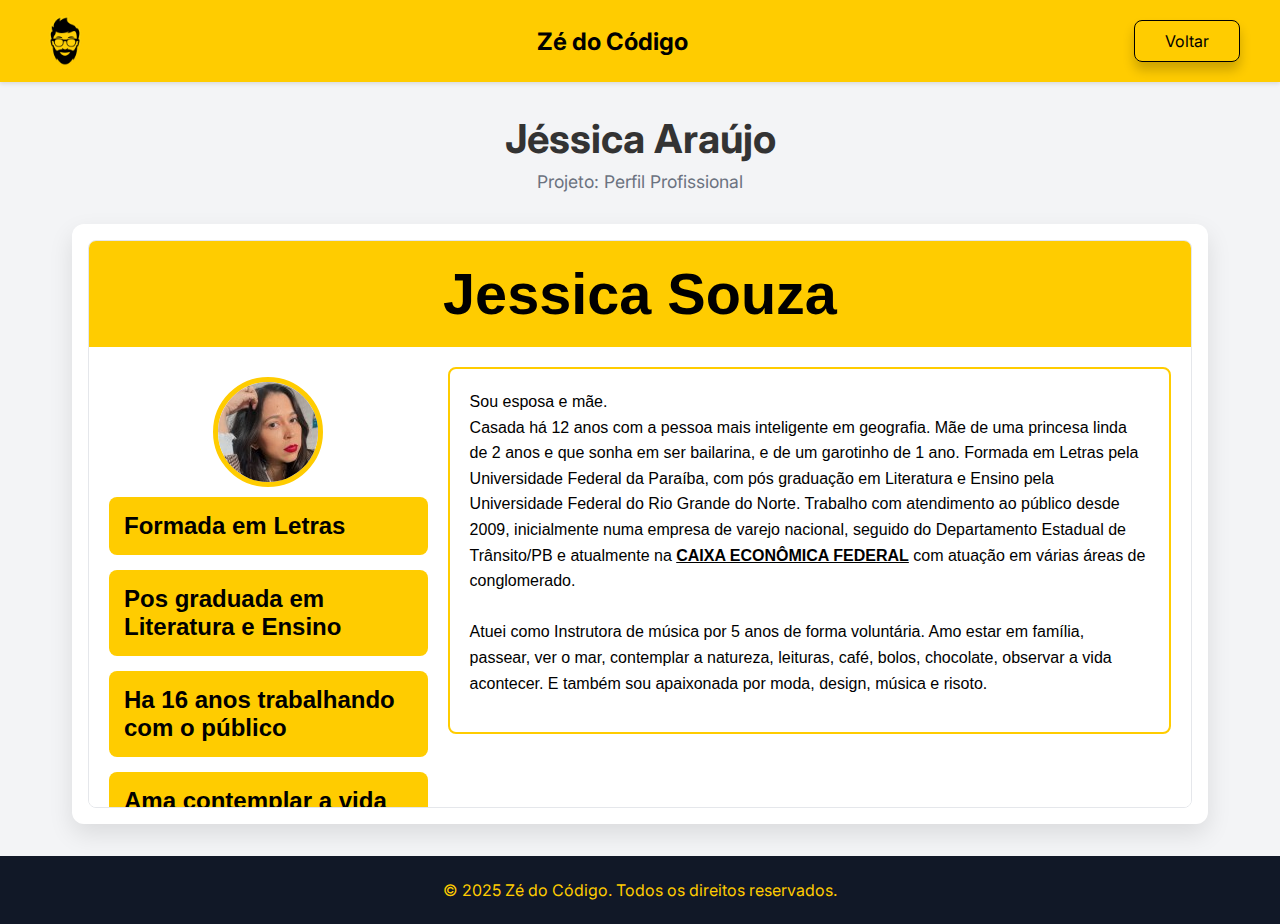
<file: pages/jessica_araujo/index.html>
<!DOCTYPE html>
<html lang="pt-BR">

<head>
    <meta charset="UTF-8">
    <meta name="viewport" content="width=device-width, initial-scale=1.0">
    <title>Zé do Código - Portfólio Jéssica</title>
    <link rel="preconnect" href="https://fonts.googleapis.com">
    <link rel="preconnect" href="https://fonts.gstatic.com" crossorigin>
    <link href="https://fonts.googleapis.com/css2?family=Inter:wght@400;600;700&display=swap" rel="stylesheet">

    <style>
        /* ESTILOS GERAIS DO PORTFÓLIO (Zé do Código)*/
        * {
            margin: 0;
            padding: 0;
            box-sizing: border-box;
        }

        body {
            font-family: 'Inter', sans-serif;
            background-color: #f3f4f6;
            color: #333;
            display: flex;
            flex-direction: column;
            min-height: 100vh;
        }

        header {
            background-color: #FFCC00;
            box-shadow: 0 2px 4px rgba(0, 0, 0, 0.1);
            padding: 1rem 2rem;
        }

        nav {
            display: flex;
            justify-content: space-between;
            align-items: center;
            max-width: 1200px;
            margin: 0 auto;
        }

        .logo {
            font-weight: 700;
            font-size: 1.5rem;
            color: black;
        }

        .nav-links {
            list-style: none;
            display: flex;
            gap: 2rem;
        }

        .nav-links a {
            text-decoration: none;
            padding: 10px 30px 10px 30px;
            border: black 1px solid;
            border-radius: 8px;
            box-shadow: 0 8px 12px rgba(0, 0, 0, 0.2);
            margin: 0 0 20px 0;
            color: black;
            background-color: #FFCC00;
        }

        .nav-links a:hover {
            color: white;
            background-color: black;
        }

        main {
            flex: 1;
            max-width: 1200px;
            margin: 0 auto;
            padding: 2rem;
            width: 100%;
        }

        .employee-header {
            text-align: center;
            margin-bottom: 2rem;
        }

        .employee-header h1 {
            font-size: 2.5rem;
            margin-bottom: 0.5rem;
        }

        .employee-header p {
            color: #6b7280;
            font-size: 1.1rem;
        }

        
        .project-demo {
            background: #fff;
            border-radius: 12px;
            box-shadow: 0 10px 25px rgba(0, 0, 0, 0.1);
            padding: 1rem;
            height: 600px;
            max-height: 80vh;
            overflow: hidden;
        }

        .demo-frame {
            border: 1px solid #e5e7eb;
            border-radius: 8px;
            height: 100%;
            overflow: hidden;
            position: relative;
            background-color: white;
        }

        .demo-content {
            height: 100%;
            overflow-y: scroll;
            scroll-behavior: smooth;
           
            position: relative;
        }

        .demo-content::-webkit-scrollbar {
            width: 10px;
        }

        .demo-content::-webkit-scrollbar-track {
            background: #f1f1f1;
        }

        .demo-content::-webkit-scrollbar-thumb {
            background: #FFCC00;
            border-radius: 5px;
            border: 2px solid #f1f1f1;
        }

        .demo-content::-webkit-scrollbar-thumb:hover {
            background: #d4a000;
        }

        body>footer {
            background-color: #111827;
            color: #9ca3af;
            text-align: center;
            padding: 1.5rem;
            margin-top: auto;
        }

        .logo_ze {
            width: 50px; 
            height: auto;
        }

        footer p {
            color: #FFCC00;
        }

        /* 
           ESTILOS ISOLADOS DO SITE DA JÉSSICA
          
            */
        
        /*  dentro do Wrapper */
        .jessica-wrapper {
            font-family: "Segoe UI", Arial, sans-serif;
            width: 100%;
            background-color: #fff;
        }

        .jessica-wrapper * {
            box-sizing: border-box;
        }

        
        .jessica-wrapper header {
            background-color: #FFCC00;
            color: #000;
            padding: 20px 0;
            text-align: center;
            font-weight: bold;
            font-size: 1.8rem;
           
            box-shadow: none;
            margin: 0;
        }

        .jessica-wrapper h1 {
            font-size: 2em; 
            margin: 0;
        }

        /*  para não pegar no logo do Zé */
        .jessica-wrapper img {
            border: 5px solid #FFCC00;
            border-radius: 50%;
            display: block;
            margin: 10px auto 10px auto;
            max-width: 150px; 
        }

        /* Container Principal da Jéssica */
        .jessica-wrapper .pagina-container {
            display: flex;
            min-height: 70vh;
            padding: 20px;
            gap: 20px;
            background: #fff;
            width: 100%;
        }

        /* Perfil Lateral */
        .jessica-wrapper .perfil-lateral {
            width: 30%;
            min-width: 250px;
        }

        .jessica-wrapper .caixa {
            background-color: #FFCC00;
            margin-bottom: 15px;
            padding: 15px;
            border-radius: 8px;
            color: #000;
        }

        .jessica-wrapper .caixa h2, 
        .jessica-wrapper .caixa h3 {
            margin: 0;
            font-weight: 700;
            font-size: 1.5rem;
        }

        /* Conteúdo Principal */
        .jessica-wrapper .conteudo-principal {
            flex: 1;
        }

        .jessica-wrapper .caixa-sobre {
            background: #fff;
            border: 2px solid #FFCC00;
            color: #000;
            line-height: 1.6;
            font-size: 1rem;
            padding: 20px;
            border-radius: 8px;
        }

        .jessica-wrapper .caixa-sobre p {
            margin-bottom: 1em;
        }

        .jessica-wrapper .caixa-sobre a {
            color: #000;
            font-weight: bold;
            text-decoration: underline;
        }

        
        .jessica-wrapper .botoes-centro {
            text-align: center;
            margin: 25px 0;
            padding-bottom: 20px;
        }

        .jessica-wrapper .botao-voltar {
            padding: 10px 25px;
            background-color: #000;
            color: #FFCC00;
            border-radius: 6px;
            text-decoration: none;
            font-weight: bold;
            display: inline-block;
            transition: 0.3s;
            border: none;
            box-shadow: none;
        }

        .jessica-wrapper .botao-voltar:hover {
            background-color: #FFCC00;
            color: #000;
            transition: 0.3s; 
        }

        /* Rodapé da Jéssica */
        .jessica-wrapper footer {
            background-color: #000;
            color: #FFCC00;
            text-align: center;
            padding: 15px;
            font-weight: bold;
            margin-top: 20px;
        }

        .jessica-wrapper footer p {
            color: #FFCC00;
            margin: 0;
        }

        /* Responsividade Interna */
        @media (max-width: 768px) {
            .jessica-wrapper .pagina-container {
                flex-direction: column;
                text-align: center;
            }

            .jessica-wrapper .perfil-lateral {
                width: 100%;
            }
        }
    </style>
</head>

<body>
    <header>
        <nav>
            <img class="logo_ze" src="../../assets/logo.png" alt="Logo Zé">
            <div class="logo">Zé do Código</div>
            <ul class="nav-links">
                <li><a href="../../index.html">Voltar</a></li>
            </ul>
        </nav>
    </header>

    <main>
        <section class="employee-header">
            <h1>Jéssica Araújo</h1>
            <p>Projeto: Perfil Profissional</p>
        </section>

        <section class="project-demo">
            <div class="demo-frame">
                <div class="demo-content">

                    <div class="jessica-wrapper">
                        
                        <header>
                            <h1>Jessica Souza</h1>
                        </header>

                        <main class="pagina-container">
                            <aside class="perfil-lateral">
                                <img src="../../assets/jessica_araujo.jpg" alt="Foto Perfil">
                                <div class="caixa caixa-formacao">
                                    <h2>Formada em Letras</h2>
                                </div>

                                <div class="caixa caixa-formacao">
                                    <h2>Pos graduada em Literatura e Ensino</h2>
                                </div>
                                <div class="caixa caixa-formacao">
                                    <h2>Ha 16 anos trabalhando com o público</h2>
                                </div>

                                <div class="caixa caixa-hobby">
                                    <h2>Ama contemplar a vida</h2>
                                </div>
                            </aside>

                            <section class="conteudo-principal">
                                <div class="caixa caixa-sobre">
                                    <p>
                                        Sou esposa e mãe.<br />
                                        Casada há 12 anos com a pessoa mais inteligente em geografia.
                                        Mãe de uma princesa linda de 2 anos e que sonha em ser bailarina, e de um
                                        garotinho de 1 ano.
                                        Formada em Letras pela Universidade Federal da Paraíba, com pós graduação em
                                        Literatura e Ensino
                                        pela Universidade Federal do Rio Grande do Norte.
                                        Trabalho com atendimento ao público desde 2009, inicialmente numa empresa de
                                        varejo nacional,
                                        seguido do Departamento Estadual de Trânsito/PB e atualmente na
                                        <a href="https://www.caixa.gov.br/" target="_blank">CAIXA ECONÔMICA FEDERAL</a>
                                        com atuação em várias áreas de conglomerado.
                                        <br /><br />
                                        Atuei como Instrutora de música por 5 anos de forma voluntária.
                                        Amo estar em família, passear, ver o mar, contemplar a natureza, leituras, café,
                                        bolos, chocolate,
                                        observar a vida acontecer.
                                        E também sou apaixonada por moda, design, música e risoto.
                                    </p>
                                </div>
                            </section>
                        </main>

                        <div class="botoes-centro">
                            <a class="botao-voltar" href="../../index.html">Voltar</a>
                        </div>

                        <footer>
                            <p>© 2025 - Desenvolvido para portfólio pessoal</p>
                        </footer>

                    </div>
                    </div>
            </div>
        </section>
    </main>

    <footer>
        <p>&copy; 2025 Zé do Código. Todos os direitos reservados.</p>
    </footer>
</body>

</html>
</file>
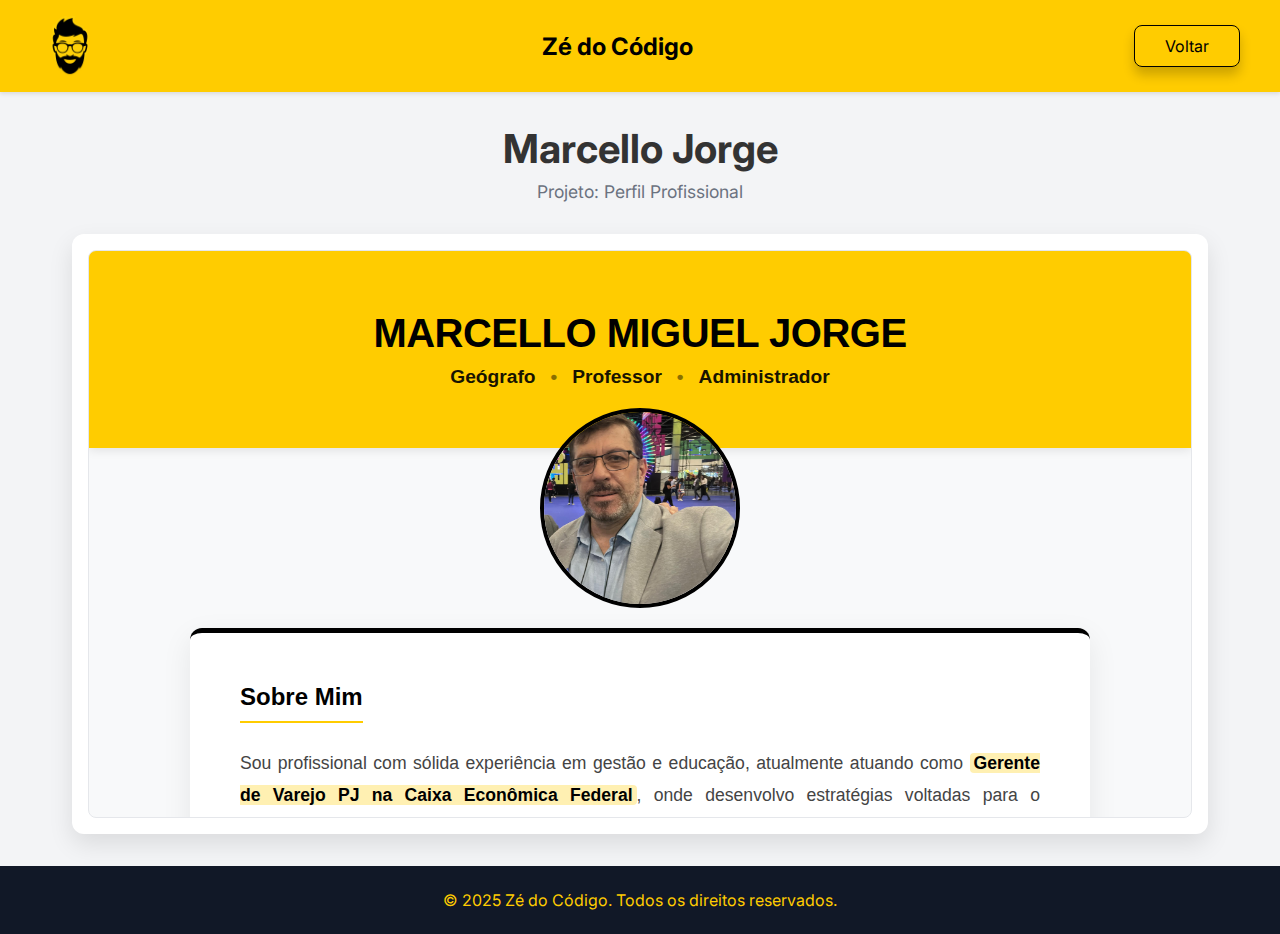
<file: pages/marcelo_jorge/index.html>
<html lang="pt-BR">

<head>
    <meta charset="UTF-8">
    <meta name="viewport" content="width=device-width, initial-scale=1.0">
    <title>Zé do Código</title>
    <link rel="preconnect" href="https://fonts.googleapis.com">
    <link rel="preconnect" href="https://fonts.gstatic.com" crossorigin>
    <link href="https://fonts.googleapis.com/css2?family=Inter:wght@400;600;700&display=swap" rel="stylesheet">
    
    <link rel="icon" href="../../assets/logo_ico.png" type="image/x-icon">
    
    <style>
        /* =========================================
           ESTILOS GERAIS DO PORTFÓLIO (Zé do Código)
           ========================================= */
        * {
            margin: 0;
            padding: 0;
            box-sizing: border-box;
        }

        body {
            font-family: 'Inter', sans-serif;
            background-color: #f3f4f6;
            color: #333;
            display: flex;
            flex-direction: column;
            min-height: 100vh;
        }

        header {
            background-color: #FFCC00;/*------------------------------cor do cabeçalho*/
            box-shadow: 0 2px 4px rgba(0, 0, 0, 0.1);
            padding: 1rem 2rem;
        }

        nav {
            display: flex;
            justify-content: space-between;
            align-items: center;
            max-width: 1200px;
            margin: 0 auto;
        }

        .logo {
            font-weight: 700;
            font-size: 1.5rem;
            color: black;
        }

        .nav-links {
            list-style: none;
            display: flex;
            gap: 2rem;
        }

        .nav-links a {
            text-decoration: none;
            padding: 10px 30px 10px 30px;
            border: black 1px solid;
            border-radius: 8px;
            box-shadow: 0 8px 12px rgba(0, 0, 0, 0.2);
            margin: 0 0 20px 0;
            color: black;
            background-color: #FFCC00;

        }

        .nav-links a:hover {
            color: white;
            background-color:black;
        }

        main {
            flex: 1;
            max-width: 1200px;
            margin: 0 auto;
            padding: 2rem;
            width: 100%;
        }

        .employee-header {
            text-align: center;
            margin-bottom: 2rem;
        }

        .employee-header h1 {
            font-size: 2.5rem;
            /*color: black;*/
            margin-bottom: 0.5rem;
        }

        .employee-header p {
            color: #6b7280;
            font-size: 1.1rem;
        }

        /* --- AQUI ESTÁ A CORREÇÃO DA ROLAGEM --- */
        
        /* 1. O container externo precisa ter altura fixa */
        .project-demo {
            background: #fff;
            border-radius: 12px;
            box-shadow: 0 10px 25px rgba(0, 0, 0, 0.1);
            padding: 1rem;
            height: 600px; /* Altura fixa para simular a tela */
            max-height: 80vh; /* Garante que caiba na tela do usuário */
            overflow: hidden;
        }

        .demo-frame {
            border: 1px solid #e5e7eb;
            border-radius: 8px;
            height: 100%; /* Ocupa 100% dos 600px definidos acima */
            overflow: hidden;
            position: relative;
            background-color: #f8f9fa; /* Cor de fundo do site interno */
        }

        /* =========================================
           ESTILOS DO SITE INTERNO (MARCELLO)
           ISOLADOS DENTRO DE .demo-content
           ========================================= */
        
        .demo-content {
            /* 2. O conteúdo interno deve rolar */
            height: 100%;
            overflow-y: scroll; /* Força a barra de rolagem vertical */
            scroll-behavior: smooth;
            
            /* Variáveis do Marcello */
            --primary-yellow: #FFCC00;
            --primary-black: #000000;
            --bg-white: #ffffff;
            --bg-gray: #f8f9fa;
            --text-dark: #1e1e1e;
            --max-width: 900px;
            --shadow: 0 10px 30px rgba(0,0,0,0.08);
            
            /* Reset e Fontes */
            font-family: 'Segoe UI', 'Helvetica Neue', Arial, sans-serif;
            color: var(--text-dark);
            display: flex;
            flex-direction: column;
        }

        /* 3. Estilização da Barra de Rolagem (Para ficar bonita) */
        .demo-content::-webkit-scrollbar {
            width: 10px;
        }
        .demo-content::-webkit-scrollbar-track {
            background: #f1f1f1; 
        }
        .demo-content::-webkit-scrollbar-thumb {
            background: #FFCC00; /* Amarelo do tema do Marcello */
            border-radius: 5px;
            border: 2px solid #f1f1f1;
        }
        .demo-content::-webkit-scrollbar-thumb:hover {
            background: #d4a000; 
        }

        /* Header interno */
        .demo-content header {
            background-color: var(--primary-yellow);
            color: var(--primary-black);
            padding: 60px 20px;
            text-align: center;
            box-shadow: 0 2px 10px rgba(0,0,0,0.1);
            flex-shrink: 0; /* Impede o header de encolher na rolagem */
        }

        .demo-content header h1 {
            font-size: 2.5rem;
            font-weight: 800;
            letter-spacing: -0.5px;
            margin-bottom: 10px;
            text-transform: uppercase;
        }

        .demo-content .subtitle {
            font-size: 1.2rem;
            font-weight: 600;
            opacity: 0.9;
            display: flex;
            justify-content: center;
            gap: 15px;
            flex-wrap: wrap;
        }

        .demo-content .subtitle span:not(:last-child)::after {
            content: "•";
            margin-left: 15px;
            opacity: 0.5;
        }

        /* Main interno */
        .demo-content main {
            flex: 1 0 auto; /* Permite crescer mas não encolher demais */
            width: 100%;
            padding: 0 20px;
            display: flex;
            flex-direction: column;
            align-items: center;
            margin-top: -40px;
            margin-bottom: 40px;
            z-index: 1;
        }

        .demo-content .imagem_perfil {
            width: 200px;
            height: 200px;
            border-radius: 50%;
            border: solid 4px black;
            z-index: 10;
            margin-bottom: 20px;
            object-fit: cover;
            background-color: #ddd;
        }

        .demo-content .card {
            background: var(--bg-white);
            width: 100%;
            max-width: var(--max-width);
            border-radius: 12px;
            box-shadow: var(--shadow);
            padding: 50px;
            border-top: 5px solid var(--primary-black);
        }

        .demo-content .section-title {
            font-size: 1.5rem;
            color: var(--primary-black);
            border-bottom: 2px solid var(--primary-yellow);
            padding-bottom: 10px;
            margin-bottom: 25px;
            display: inline-block;
            font-weight: 700;
        }

        .demo-content p {
            font-size: 1.1rem;
            line-height: 1.8;
            color: #444;
            margin-bottom: 20px;
            text-align: justify;
        }

        .demo-content .highlight {
            background-color: rgba(255, 204, 0, 0.3);
            padding: 0 4px;
            border-radius: 4px;
            font-weight: 600;
            color: #000;
        }

        /* Footer interno */
        .demo-content footer {
            background-color: var(--primary-black);
            color: var(--primary-yellow);
            text-align: center;
            padding: 20px;
            font-size: 0.9rem;
            font-weight: 500;
            width: 100%;
            flex-shrink: 0; /* Impede o footer de sumir */
        }

        /* Responsividade interna */
        @media (max-width: 768px) {
            .demo-content header h1 { font-size: 1.8rem; }
            .demo-content .card { padding: 30px 20px; }
            .demo-content p { font-size: 1rem; text-align: left; }
        }

        /* Footer Geral (Zé do Código) */
        body > footer {
            background-color: #111827;
            color: #9ca3af;
            text-align: center;
            padding: 1.5rem;
            margin-top: auto;
        }
		
		.logo_ze{
			width:5%;
		
		}
		
		footer p{
			color:#FFCC00;
		}
    </style>
</head>

<body>
    <header>
        <nav>
			<img class="logo_ze" src="../../assets/logo.png">
            <div class="logo">Zé do Código</div>
            <ul class="nav-links">
                <li><a href="../../index.html">Voltar</a></li>
               
            </ul>
        </nav>
    </header>

    <main>
        <section class="employee-header">
            <h1>Marcello Jorge</h1>
            <p>Projeto: Perfil Profissional</p>
        </section>

        <section class="project-demo">
            <div class="demo-frame">
                <div class="demo-content">
                    
                    <header>
                        <h1>Marcello Miguel Jorge</h1>
                        <div class="subtitle">
                          <span>Geógrafo</span>
                          <span>Professor</span>
                          <span>Administrador</span>
                        </div>
                    </header>
                    
                    <main>
                        <img class="imagem_perfil" src="../../assets/marcelo_foto.jpg" alt="Foto de Perfil">
                    
                        <section class="card">
                          <h2 class="section-title">Sobre Mim</h2>
                          
                          <p>
                            Sou profissional com sólida experiência em gestão e educação, atualmente atuando como
                            <span class="highlight">Gerente de Varejo PJ na Caixa Econômica Federal</span>, onde desenvolvo estratégias voltadas para o
                            atendimento corporativo e fortalecimento de relacionamentos comerciais.
                          </p>
                    
                          <p>
                            Também possuo experiência como <strong>Professor de 1º e 2º graus</strong> na Prefeitura Municipal de São Paulo,
                            que contribuiu para minha capacidade de comunicação e desenvolvimento de pessoas.
                          </p>
                    
                          <p>
                            Possuo <strong>MBA em Gestão Empresarial pela Fundação Getúlio Vargas</strong> e sou Bacharel em <strong>Geografia pela
                            Universidade de São Paulo</strong>, formações que ampliaram minha visão estratégica e capacidade
                            analítica.
                          </p>
                    
                          <p>
                            Ao longo da carreira, construí competências em gestão de equipes, relacionamento com clientes e
                            planejamento estratégico, sempre com foco em resultados e inovação.
                          </p>

                          <p>
                            <strong>Observação:</strong> Este perfil destaca a versatilidade profissional entre o setor público, 
                            educacional e bancário, unindo teoria geográfica com prática administrativa de alto nível.
                          </p>
                        </section>
                    </main>
                    
                    <footer>
                        &copy; 2025 Marcello Miguel Jorge — Apresentação Profissional
                    </footer>

                </div>
                </div>
        </section>
    </main>

    <footer>
        <p>&copy; 2025 Zé do Código. Todos os direitos reservados.</p>
    </footer>
</body>
</html>
</file>
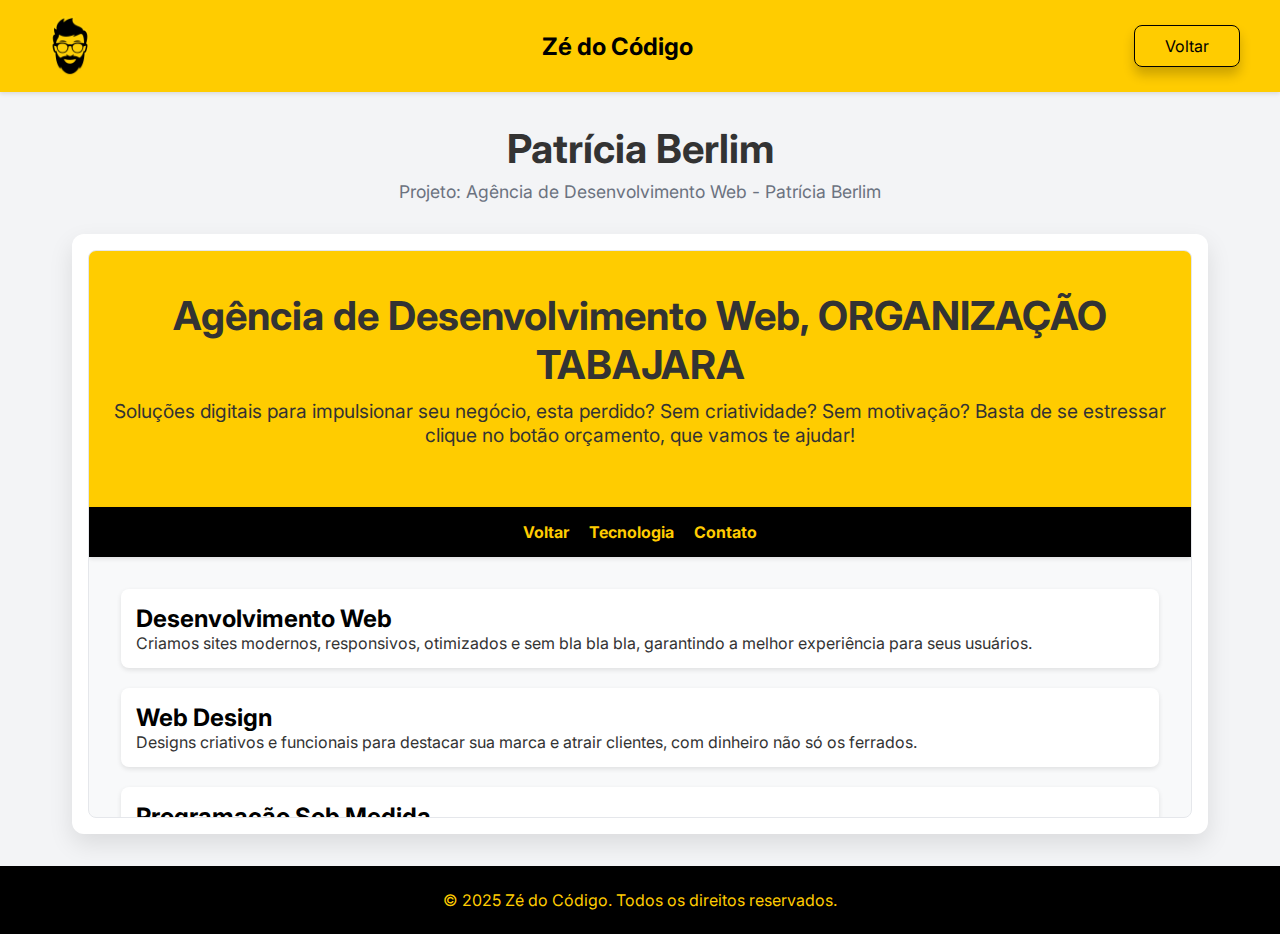
<file: pages/patricia_berlim/index.html>
<html lang="pt-BR">

  <head>
    <meta charset="UTF-8">
    <meta name="viewport" content="width=device-width, initial-scale=1.0">
    <title>Zé do Código</title>
    <link rel="preconnect" href="https://fonts.googleapis.com">
    <link rel="preconnect" href="https://fonts.gstatic.com" crossorigin>
    <link href="https://fonts.googleapis.com/css2?family=Inter:wght@400;600;700&display=swap" rel="stylesheet">

    <link rel="icon" href="../..assets/logo_ico.png" type="image/x-icon">



    <style>
      /* =========================================
            ESTILOS GERAIS DO PORTFÓLIO (Zé do código)
            ========================================= */
      * {
        margin: 0;
        padding: 0;
        box-sizing: border-box;
      }



      body {
        font-family: 'Inter', sans-serif;
        background-color: #f3f4f6;
        color: #333;
        display: flex;
        flex-direction: column;
        min-height: 100vh;
      }

      header {
        background-color: #FFCC00;
        /*------------------------------cor do cabeçalho*/
        box-shadow: 0 2px 4px rgba(0, 0, 0, 0.1);
        padding: 1rem 2rem;
      }

      nav {
        display: flex;
        justify-content: space-between;
        align-items: center;
        max-width: 1200px;
        margin: 0 auto;
      }

      .logo {
        font-weight: 700;
        font-size: 1.5rem;
        color: black;
      }

      .nav-links {
        list-style: none;
        display: flex;
        gap: 2rem;
      }

      .nav-links a {
            text-decoration: none;
            padding: 10px 30px 10px 30px;
            border: black 1px solid;
            border-radius: 8px;
            box-shadow: 0 8px 12px rgba(0, 0, 0, 0.2);
            margin: 0 0 20px 0;
            color: black;
            background-color: #FFCC00;

        }

        .nav-links a:hover {
            color: white;
            background-color:black;
        }

      main {
        flex: 1;
        max-width: 1200px;
        margin: 0 auto;
        padding: 2rem;
        width: 100%;
      }

      .employee-header {
        text-align: center;
        margin-bottom: 2rem;
      }

      .employee-header h1 {
        font-size: 2.5rem;
        /*color: black;*/
        margin-bottom: 0.5rem;
      }

      .employee-header p {
        color: #6b7280;
        font-size: 1.1rem;
      }

      /* --- AQUI ESTÁ A CORREÇÃO DA ROLAGEM --- */

      /* 1. O container externo precisa ter altura fixa */
      .project-demo {
        background: #fff;
        border-radius: 12px;
        box-shadow: 0 10px 25px rgba(0, 0, 0, 0.1);
        padding: 1rem;
        height: 600px;
        /* Altura fixa para simular a tela */
        max-height: 80vh;
        /* Garante que caiba na tela do usuário */
        overflow: hidden;
      }

      .demo-frame {
        border: 1px solid #e5e7eb;
        border-radius: 8px;
        height: 100%;
        /* Ocupa 100% dos 600px definidos acima */
        overflow: hidden;
        position: relative;
        background-color: #f8f9fa;
        /* Cor de fundo do site interno */
      }

      /* =========================================
            ESTILOS DO SITE INTERNO (Patricia)
            ISOLADOS DENTRO DE .demo-content
            ========================================= */


      .demo-content {
        /* 2. O conteúdo interno deve rolar */
        height: 100%;
        overflow-y: scroll;
        /* Força a barra de rolagem vertical */
        scroll-behavior: smooth;


        /* 3. Estilização da Barra de Rolagem (Para ficar bonita) */
        .demo-content::-webkit-scrollbar {
          width: 10px;
        }

        .demo-content::-webkit-scrollbar-track {
          background: #f1f1f1;
        }

        .demo-content::-webkit-scrollbar-thumb {
          background: #FFCC00;
          /* Amarelo do tema do Marcello */
          border-radius: 5px;
          border: 2px solid #f1f1f1;
        }

        .demo-content::-webkit-scrollbar-thumb:hover {
          background: #d4a000;
        }

        body {
          margin: 0;
          font-family: Arial, sans-serif;
          background-color: #FFCC00;
          /* fundo amarelo */
          color: black;
          /* letras pretas */
        }

        /* Banner */
        .banner {
          text-align: center;
          padding: 40px 20px;
          background-color: #FFCC00;
        }

        .banner h1 {
          font-size: 2.5em;
          margin-bottom: 10px;
        }

        .banner p {
          font-size: 1.2em;
          margin-bottom: 20px;
        }

        .banner a {
          background-color: black;
          color: #FFCC00;
          padding: 12px 20px;
          text-decoration: none;
          font-weight: bold;
          border-radius: 6px;
        }

        .banner a:hover {
          background-color: #333;
          color: white;
        }

        /* Cabeçalho */
        header {
          background-color: black;
          color: #FFCC00;
          padding: 15px;
        }

        nav {
          display: flex;
          justify-content: center;
          gap: 20px;
        }

        nav a {
          color: #FFCC00;
          text-decoration: none;
          font-weight: bold;
        }

        nav a:hover {
          text-decoration: underline;
        }

        /* Layout principal */
        .container {
          display: flex;
          padding: 20px;
          max-width: 1200px;
          margin: auto;
        }

        aside {
          flex: 1;
          max-width: 250px;
          background-color: #fff176;
          /* tom mais claro de amarelo */
          padding: 20px;
          border-radius: 8px;
          margin-right: 20px;
        }

        main {
          flex: 3;
          display: flex;
          flex-direction: column;
          gap: 20px;
        }

        .post {
          background-color: white;
          padding: 15px;
          border-radius: 8px;
          box-shadow: 0 2px 5px rgba(0, 0, 0, 0.1);
        }

        .post h2 {
          margin-top: 0;
          color: black;
        }

        /* Formulário */
        form {
          display: flex;
          flex-direction: column;
          gap: 10px;
          background-color: white;
          padding: 15px;
          border-radius: 8px;
          box-shadow: 0 2px 5px rgba(0, 0, 0, 0.1);
        }

        input[type="text"],
        input[type="email"],
        textarea {
          padding: 10px;
          border: 1px solid #ccc;
          border-radius: 6px;
          font-size: 1em;
        }

        button {
          background-color: black;
          color: #FFCC00;
          border: none;
          padding: 10px;
          border-radius: 6px;
          cursor: pointer;
          font-weight: bold;
        }

        button:hover {
          background-color: #333;
          color: white;
        }

        /* Rodapé */
        footer {
          background-color: black;
          color: #FFCC00;
          text-align: center;
          padding: 20px;
          margin-top: 30px;
        }
    </style>
  </head>

  <body>


    <header>
      <nav>

        <img style="width:5%" src="../../assets/logo.png" />

        <div class="logo">Zé do Código</div>

        <ul class="nav-links">
          <li><a href="../../index.html">Voltar</a></li>

        </ul>
      </nav>

    </header>

    <main>
      <section class="employee-header">
        <h1>Patrícia Berlim</h1>
        <p>Projeto: Agência de Desenvolvimento Web - Patrícia Berlim</p>
      </section>

      <section class="project-demo">
        <div class="demo-frame">
          <div class="demo-content">

            <!-- Banner -->
            <div class="banner corpo">
              <h1>Agência de Desenvolvimento Web, ORGANIZAÇÃO TABAJARA</h1>
              <p>Soluções digitais para impulsionar seu negócio, esta perdido?
                Sem criatividade?
                Sem motivação?
                Basta de se estressar clique no botão orçamento, que vamos te ajudar!</p>
              <aormularioSolicite um orçamento</a>
            </div>

            <!-- Cabeçalho -->
            <header>
              <nav>
                <a href="#inicio">Voltar</a>
                <a href="#tecnologia">Tecnologia</a>
                <a href="#contato">Contato</a>
              </nav>
            </header>

            <main>
              <div class="post">
                <h2>Desenvolvimento Web</h2>
                <p>Criamos sites modernos, responsivos, otimizados e sem bla bla bla, garantindo a melhor experiência para
                  seus usuários.</p>
              </div>

              <div class="post">
                <h2>Web Design</h2>
                <p>Designs criativos e funcionais para destacar sua marca e atrair clientes, com dinheiro não só os
                  ferrados.</p>
              </div>

              <div class="post">
                <h2>Programação Sob Medida</h2>
                <p>Aqui, o código é tão bem ajustado que os bugs nem encontram brecha para entrar!</p>
              </div>

              <!-- Formulário -->
              <form id="formulario">
                <h3>Solicite um Orçamento</h3>
                <input type="text" placeholder="Seu nome" required>
                <input type="email" placeholder="Seu e-mail" required>
                <textarea rows="4" placeholder="Descreva seu projeto..." required></textarea>
                <button type="submit">Enviar</button>
              </form>
            </main>

            <!-- Rodapé -->
            <footer>
              <p>Entre em contato: contato@organizacaotabajara.com | Telefone: (41) 99999-9999</p>
              <p>&copy; 2025 Agência de Desenvolvimento Web, ORGANIZAÇÃO TABAJARA. Todos os direitos reservados.</p>
            </footer>

            <!-- Botão Voltar -->
            <div style="text-align:center; margin:20px;">
              <button onclick="history.back()"
                style="background-color:black; color:#FFCC00; padding:10px 20px; border:none; border-radius:6px; font-weight:bold; cursor:pointer;">
                Voltar
                <a href="../../index.html" class="btn-voltar"></a>
              </button>
            </div>
      </section>
    </main>


    <footer style="color: #FFCC00; background-color: black; text-align: center;padding: 1.5rem;margin-top: auto;">
      <p>&copy; 2025 Zé do Código. Todos os direitos reservados.</p>
    </footer>
  </body>

</html>
</file>
